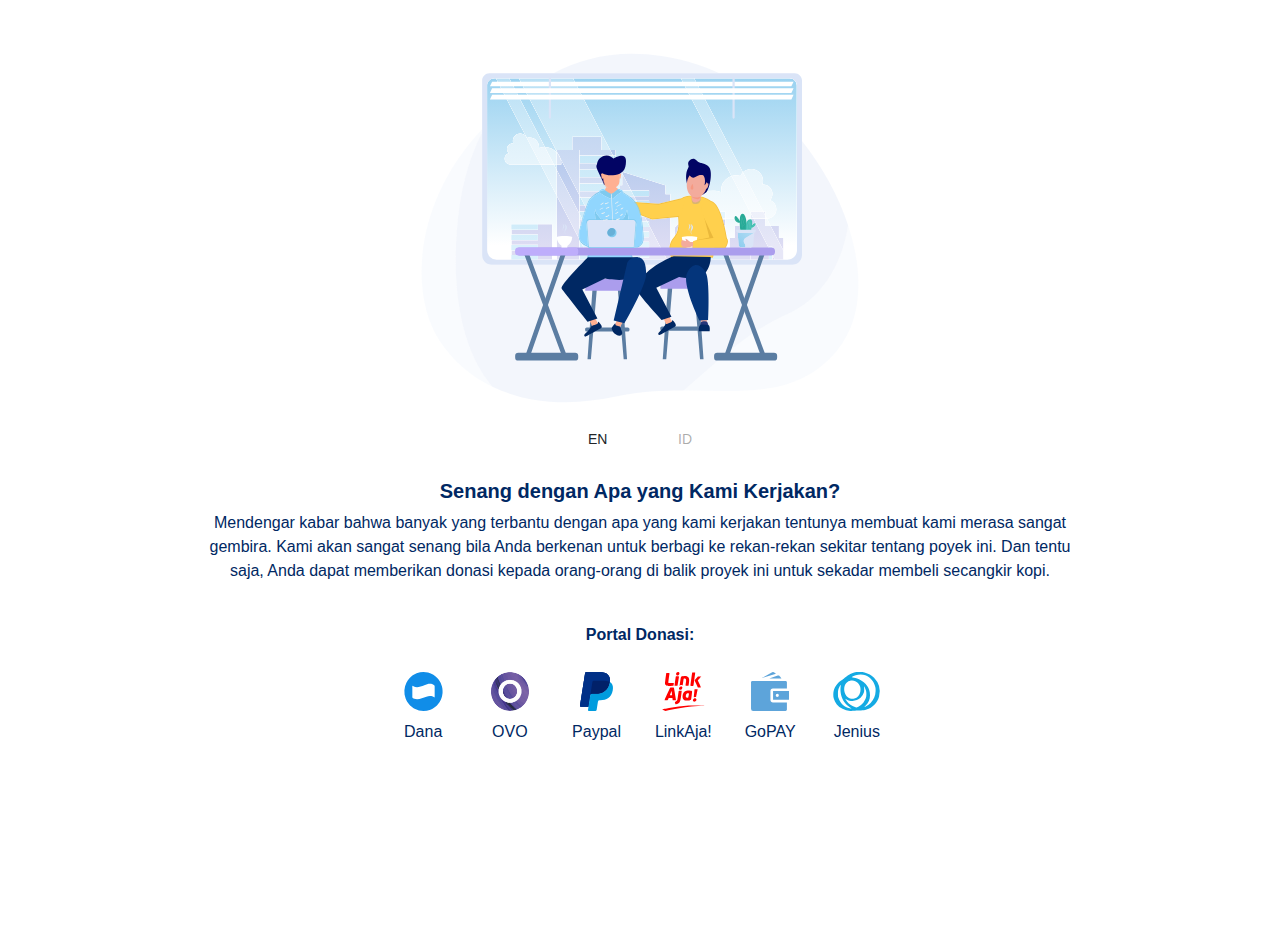
<file: index.html>
<!DOCTYPE html>
<html lang="id">

<head>
    <meta charset="utf-8">
    <meta name="viewport" content="width=device-width, initial-scale=1.0, shrink-to-fit=no">
    <title>Dev-lovers</title>
    <meta name="description" content="Portal donasi untuk memberikan donasi ke pengembang. Dibuat dengan penuh kasih oleh saya :&quot;)">
    <meta name="twitter:description" content="Portal donasi untuk memberikan donasi ke pengembang. Dibuat dengan penuh kasih oleh saya :&quot;)">
    <meta name="twitter:image" content="/assets/img/og-512.png">
    <meta name="twitter:title" content="Dev-lovers Page">
    <link rel="icon" type="image/png" sizes="16x16" href="/assets/img/og-16.png">
    <link rel="icon" type="image/png" sizes="32x32" href="/assets/img/og-32.png">
    <link rel="icon" type="image/png" sizes="180x180" href="/assets/img/og-180.png">
    <link rel="icon" type="image/png" sizes="192x192" href="/assets/img/og-192.png">
    <link rel="icon" type="image/png" sizes="512x512" href="/assets/img/og-512.png">
    <link rel="stylesheet" href="https://cdnjs.cloudflare.com/ajax/libs/twitter-bootstrap/4.3.1/css/bootstrap.min.css">
    <link rel="stylesheet" href="/assets/css/styles.min.css">
</head>

<body>
    <div class="col text-center tcolor mx-auto" style="height: 100Vh;max-width: 1200px;">
        <div class="d-flex justify-content-center mt-5"><img class="w-100" src="/assets/img/img-main.svg" alt="main-image" loading="lazy" style="max-height: 40vh;"></div>
        <div class="d-flex justify-content-center my-3" lang="id">
            <div class="btn-group btn-group-sm lang-btn" role="group"><a class="btn" role="button" aria-label="en-btn" href="/index-en.html">EN</a><a class="btn disabled text-black-50" role="button" aria-label="id-btn">ID</a></div>
        </div>
        <div class="d-flex justify-content-center">
            <h5 class="my-2"><strong>Senang dengan Apa yang Kami Kerjakan?</strong></h5>
        </div>
        <div class="text-center d-flex d-xl-flex justify-content-center justify-content-xl-center">
            <p class="text-center d-xl-flex justify-content-xl-center w-75">Mendengar kabar bahwa banyak yang terbantu dengan apa yang kami kerjakan tentunya membuat kami merasa sangat gembira. Kami akan sangat senang bila Anda berkenan untuk berbagi ke rekan-rekan sekitar tentang poyek ini. Dan tentu saja, Anda dapat
                memberikan donasi kepada orang-orang di balik proyek ini untuk sekadar membeli secangkir kopi.</p>
        </div>
        <p class="text-center justify-content-xl-center mt-4"><strong>Portal Donasi:</strong></p>
        <div class="d-md-flex d-lg-flex d-xl-flex justify-content-center justify-content-md-center justify-content-lg-center justify-content-xl-center mt-3">
            <div class="row mx-2" style="max-width: 614px;">
                <div class="col">
                    <a id="btn-dana" href="#">
                        <div><img src="/assets/img/img-dana.svg" alt="dana"></div>
                        <p class="tcolor">Dana</p>
                    </a>
                </div>
                <div class="col">
                    <a id="btn-ovo" href="#">
                        <div><img src="/assets/img/img-ovo.svg" alt="ovo"></div>
                        <p class="tcolor">OVO</p>
                    </a>
                </div>
                <div class="col">
                    <a id="btn-paypal" href="#">
                        <div><img src="/assets/img/img-paypal.svg" alt="paypal"></div>
                        <p class="tcolor">Paypal</p>
                    </a>
                </div>
                <div class="col">
                    <a id="btn-linkaja" href="#">
                        <div><img src="/assets/img/img-linkaja.svg" alt="linkaja"></div>
                        <p class="tcolor">LinkAja!</p>
                    </a>
                </div>
                <div class="col">
                    <a id="btn-gopay" href="#">
                        <div><img src="/assets/img/img-gopay.svg" alt="gopay"></div>
                        <p class="tcolor">GoPAY</p>
                    </a>
                </div>
                <div class="col">
                    <a id="btn-jenius" href="#">
                        <div><img src="/assets/img/img-jenius.svg" alt="jenius"></div>
                        <p class="tcolor">Jenius</p>
                    </a>
                </div>
            </div>
        </div>
    </div>
    <div class="modal fade" role="dialog" tabindex="-1" id="qr-dana">
        <div class="modal-dialog modal-dialog-centered" role="document">
            <div class="modal-content">
                <div class="modal-header">
                    <h4 class="modal-title" style="font-size: 1.2em;"><strong>Berdonasi Via Dana</strong></h4><button type="button" class="close" data-dismiss="modal" aria-label="Close"><span aria-hidden="true">×</span></button></div>
                <div class="modal-body">
                    <div class="d-flex d-sm-flex d-md-flex d-lg-flex d-xl-flex justify-content-center justify-content-sm-center justify-content-xl-center"><img class="w-75 h-75" src="/assets/img/qr-dana.png"></div>
                    <p class="text-center mx-auto"><strong>Ahmad Romadhon Hidayatullah</strong></p>
                </div>
                <div class="modal-footer"><button class="btn btn-light" type="button" data-dismiss="modal">Tutup</button></div>
            </div>
        </div>
    </div>
    <div class="modal fade" role="dialog" tabindex="-1" id="qr-ovo">
        <div class="modal-dialog modal-dialog-centered" role="document">
            <div class="modal-content">
                <div class="modal-header">
                    <h4 class="modal-title" style="font-size: 1.2em;"><strong>Berdonasi Via OVO</strong></h4><button type="button" class="close" data-dismiss="modal" aria-label="Close"><span aria-hidden="true">×</span></button></div>
                <div class="modal-body">
                    <div class="d-flex d-sm-flex d-md-flex d-lg-flex d-xl-flex justify-content-center justify-content-sm-center justify-content-xl-center"><img class="w-75 h-75" src="/assets/img/qr-ovo.png"></div>
                    <p class="text-center mx-auto"><strong>Rania Amina</strong></p>
                </div>
                <div class="modal-footer"><button class="btn btn-light" type="button" data-dismiss="modal">Tutup</button></div>
            </div>
        </div>
    </div>
    <div class="modal fade" role="dialog" tabindex="-1" id="qr-paypal">
        <div class="modal-dialog modal-dialog-centered" role="document">
            <div class="modal-content">
                <div class="modal-header">
                    <h4 class="modal-title" style="font-size: 1.2em;"><strong>Berdonasi&nbsp;Via Paypal</strong></h4><button type="button" class="close" data-dismiss="modal" aria-label="Close"><span aria-hidden="true">×</span></button></div>
                <div class="modal-body">
                    <div class="d-flex d-sm-flex d-md-flex d-lg-flex d-xl-flex justify-content-center justify-content-sm-center justify-content-xl-center"><img class="d-flex d-sm-flex w-75 h-75" src="/assets/img/img-paypal.svg"></div>
                    <p class="text-center mx-auto tcolor tcolor" style="font-size: 1.3em;">Kirim donasi Anda ke:<br>Akun Paypal&nbsp;<a class="tcolor" href="https://paypal.me/artemtech" aria-label="paypal-sofyan"><strong>Sofyan</strong></a>&nbsp;atau&nbsp;<a class="tcolor" href="https://paypal.me/raniaamina"
                            aria-label="paypal-rania"><strong>Rania Amina</strong></a>.</p>
                </div>
                <div class="modal-footer"><button class="btn btn-light" type="button" data-dismiss="modal">Tutup</button></div>
            </div>
        </div>
    </div>
    <div class="modal fade" role="dialog" tabindex="-1" id="qr-linkaja">
        <div class="modal-dialog modal-dialog-centered" role="document">
            <div class="modal-content">
                <div class="modal-header">
                    <h4 class="modal-title" style="font-size: 1.2em;"><strong>Berdonasi&nbsp;Via LinkAja!</strong></h4><button type="button" class="close" data-dismiss="modal" aria-label="Close"><span aria-hidden="true">×</span></button></div>
                <div class="modal-body">
                    <div class="d-flex d-sm-flex d-md-flex d-lg-flex d-xl-flex justify-content-center justify-content-sm-center justify-content-xl-center"><img class="w-75 h-75" src="/assets/img/qr-linkaja.png"></div>
                    <p class="text-center mx-auto"><strong>Ahmad Romadhon Hidayatullah</strong></p>
                </div>
                <div class="modal-footer"><button class="btn btn-light" type="button" data-dismiss="modal">Tutup</button></div>
            </div>
        </div>
    </div>
    <div class="modal fade" role="dialog" tabindex="-1" id="qr-gopay">
        <div class="modal-dialog modal-dialog-centered" role="document">
            <div class="modal-content">
                <div class="modal-header">
                    <h4 class="modal-title" style="font-size: 1.2em;"><strong>Berdonasi&nbsp;Via GoPay</strong></h4><button type="button" class="close" data-dismiss="modal" aria-label="Close"><span aria-hidden="true">×</span></button></div>
                <div class="modal-body">
                    <div class="d-flex d-sm-flex d-md-flex d-lg-flex d-xl-flex justify-content-center justify-content-xl-center"><img class="w-75 h-75" src="/assets/img/qr-gopay.png"></div>
                    <p class="text-center mx-auto"><strong>Sofyan</strong></p>
                </div>
                <div class="modal-footer"><button class="btn btn-light" type="button" data-dismiss="modal">Tutp</button></div>
            </div>
        </div>
    </div>
    <div class="modal fade" role="dialog" tabindex="-1" id="qr-jenius" src="/assets/img/img-ovo.svg" alt="ovo">
        <div class="modal-dialog modal-dialog-centered" role="document">
            <div class="modal-content">
                <div class="modal-header">
                    <h4 class="modal-title" style="font-size: 1.2em;"><strong>Berdonasi&nbsp;Via Dana</strong></h4><button type="button" class="close" data-dismiss="modal" aria-label="Close"><span aria-hidden="true">×</span></button></div>
                <div class="modal-body">
                    <div class="d-flex d-sm-flex d-md-flex d-lg-flex d-xl-flex justify-content-center justify-content-sm-center justify-content-xl-center"><img class="w-75 h-75" src="/assets/img/img-jenius.svg"></div>
                    <p class="text-center mx-auto" style="font-size: 1.3em;">Cashtag&nbsp;Jenius<strong>:</strong><br><strong>$artemtech </strong>atau<strong> $raniaamina</strong><br></p>
                </div>
                <div class="modal-footer"><button class="btn btn-light" type="button" data-dismiss="modal">Tutup</button></div>
            </div>
        </div>
    </div>
    <script src="https://cdnjs.cloudflare.com/ajax/libs/jquery/3.4.1/jquery.min.js"></script>
    <script src="https://cdnjs.cloudflare.com/ajax/libs/twitter-bootstrap/4.3.1/js/bootstrap.bundle.min.js"></script>
    <script src="/assets/js/script.min.js"></script>
</body>

</html>
</file>
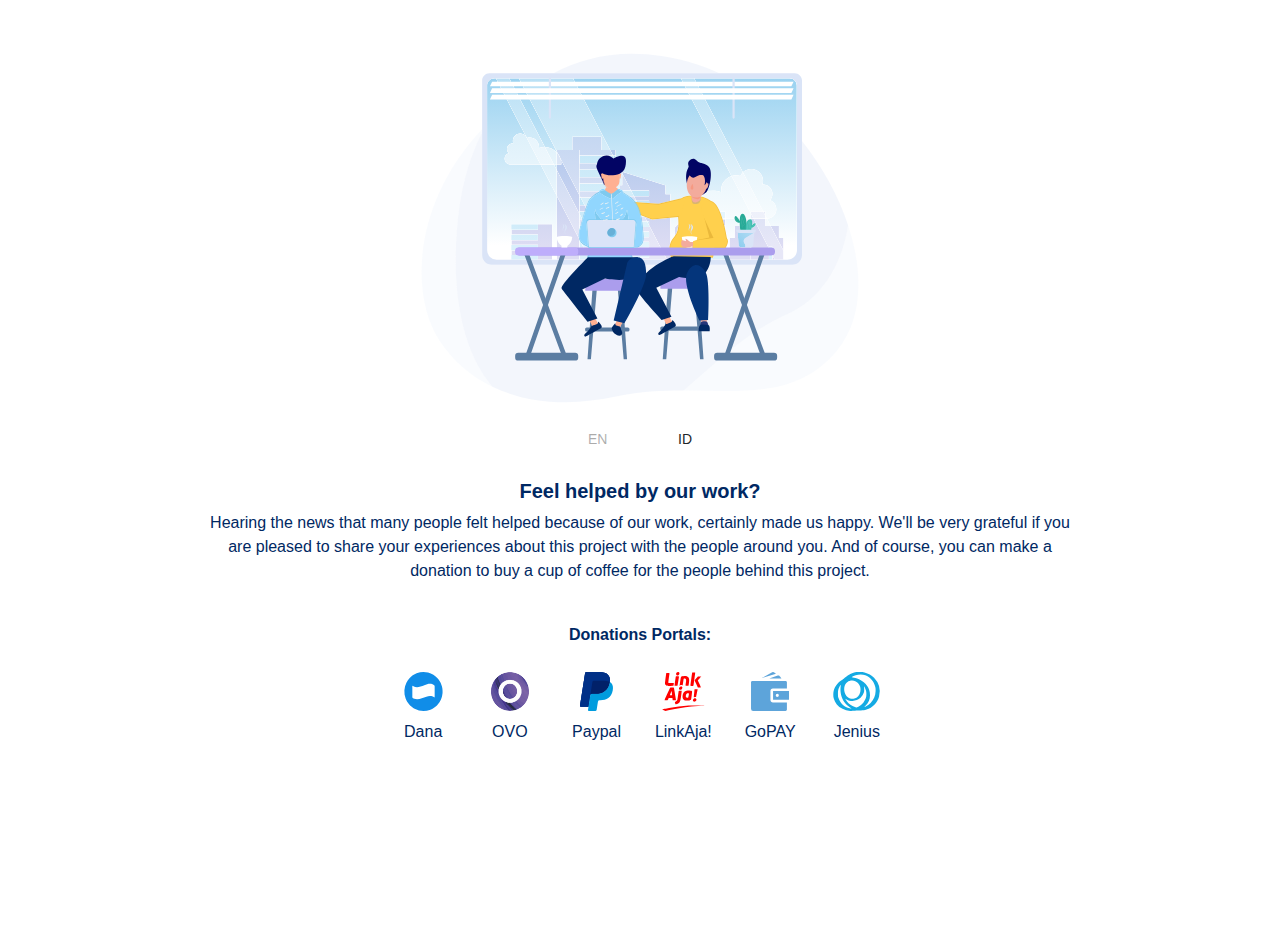
<file: index-en.html>
<!DOCTYPE html>
<html lang="en">

<head>
    <meta charset="utf-8">
    <meta name="viewport" content="width=device-width, initial-scale=1.0, shrink-to-fit=no">
    <title>Dev-lovers</title>
    <meta name="twitter:description" content="Donation portals for everyone who wanna donate something to developers. Made with love by me :&quot;)">
    <meta name="twitter:card" content="">
    <meta property="og:image" content="/assets/img/og-512.png">
    <meta name="description" content="Donation portals for everyone who wanna donate something to developers. Made with love by me :&quot;)">
    <meta name="twitter:image" content="/assets/img/og-512.png">
    <meta name="twitter:title" content="Dev-lovers">
    <link rel="icon" type="image/png" sizes="16x16" href="/assets/img/og-16.png">
    <link rel="icon" type="image/png" sizes="32x32" href="/assets/img/og-32.png">
    <link rel="icon" type="image/png" sizes="180x180" href="/assets/img/og-180.png">
    <link rel="icon" type="image/png" sizes="192x192" href="/assets/img/og-192.png">
    <link rel="icon" type="image/png" sizes="512x512" href="/assets/img/og-512.png">
    <link rel="stylesheet" href="https://cdnjs.cloudflare.com/ajax/libs/twitter-bootstrap/4.3.1/css/bootstrap.min.css">
    <link rel="stylesheet" href="/assets/css/styles.min.css">
</head>

<body>
    <div class="col text-center tcolor mx-auto" style="height: 100Vh;max-width: 1200px;">
        <div class="d-flex justify-content-center mt-5"><img class="w-100" src="/assets/img/img-main.svg" alt="main-image" loading="lazy" style="max-height: 40vh;"></div>
        <div class="d-flex justify-content-center my-3">
            <div class="btn-group btn-group-sm lang-btn" role="group"><a class="btn disabled text-black-50" role="button" aria-label="en-btn">EN</a><a class="btn" role="button" aria-label="id-btn" href="/index.html">ID</a></div>
        </div>
        <div class="d-flex justify-content-center">
            <h5 class="my-2"><strong>Feel helped by our work?</strong></h5>
        </div>
        <div class="text-center d-flex d-xl-flex justify-content-center justify-content-xl-center">
            <p class="text-center d-xl-flex justify-content-xl-center w-75">Hearing the news that many people felt helped because of our work, certainly made us happy. We'll be very grateful if you are pleased to share your experiences about this project with the people around you. And of course, you can make a donation
                to buy a cup of coffee for the people behind this project.</p>
        </div>
        <p class="text-center justify-content-xl-center mt-4"><strong>Donations Portals:</strong></p>
        <div class="d-md-flex d-lg-flex d-xl-flex justify-content-center justify-content-md-center justify-content-lg-center justify-content-xl-center mt-3">
            <div class="row mx-2" style="max-width: 614px;">
                <div class="col">
                    <a id="btn-dana" href="#">
                        <div><img src="/assets/img/img-dana.svg" alt="dana"></div>
                        <p class="tcolor">Dana</p>
                    </a>
                </div>
                <div class="col">
                    <a id="btn-ovo" href="#">
                        <div><img src="/assets/img/img-ovo.svg" alt="ovo"></div>
                        <p class="tcolor">OVO</p>
                    </a>
                </div>
                <div class="col">
                    <a id="btn-paypal" href="#">
                        <div><img src="/assets/img/img-paypal.svg" alt="paypal"></div>
                        <p class="tcolor">Paypal</p>
                    </a>
                </div>
                <div class="col">
                    <a id="btn-linkaja" href="#">
                        <div><img src="/assets/img/img-linkaja.svg" alt="linkaja"></div>
                        <p class="tcolor">LinkAja!</p>
                    </a>
                </div>
                <div class="col">
                    <a id="btn-gopay" href="#">
                        <div><img src="/assets/img/img-gopay.svg" alt="gopay"></div>
                        <p class="tcolor">GoPAY</p>
                    </a>
                </div>
                <div class="col">
                    <a id="btn-jenius" href="#">
                        <div><img src="/assets/img/img-jenius.svg" alt="jenius"></div>
                        <p class="tcolor">Jenius</p>
                    </a>
                </div>
            </div>
        </div>
    </div>
    <div class="modal fade" role="dialog" tabindex="-1" id="qr-dana">
        <div class="modal-dialog modal-dialog-centered" role="document">
            <div class="modal-content">
                <div class="modal-header">
                    <h4 class="modal-title" style="font-size: 1.2em;"><strong>Donate Via Dana</strong></h4><button type="button" class="close" data-dismiss="modal" aria-label="Close"><span aria-hidden="true">×</span></button></div>
                <div class="modal-body">
                    <div class="d-flex d-sm-flex d-xl-flex justify-content-center justify-content-xl-center"><img class="w-75 h-75" src="/assets/img/qr-dana.png"></div>
                    <p class="text-center mx-auto"><strong>Ahmad Romadhon Hidayatullah</strong></p>
                </div>
                <div class="modal-footer"><button class="btn btn-light" type="button" data-dismiss="modal">Close</button></div>
            </div>
        </div>
    </div>
    <div class="modal fade" role="dialog" tabindex="-1" id="qr-ovo">
        <div class="modal-dialog modal-dialog-centered" role="document">
            <div class="modal-content">
                <div class="modal-header">
                    <h4 class="modal-title" style="font-size: 1.2em;"><strong>Donate Via OVO</strong></h4><button type="button" class="close" data-dismiss="modal" aria-label="Close"><span aria-hidden="true">×</span></button></div>
                <div class="modal-body">
                    <div class="d-flex d-xl-flex justify-content-center justify-content-xl-center"><img class="w-75 h-75" src="/assets/img/qr-ovo.png"></div>
                    <p class="text-center mx-auto"><strong>Rania Amina</strong></p>
                </div>
                <div class="modal-footer"><button class="btn btn-light" type="button" data-dismiss="modal">Close</button></div>
            </div>
        </div>
    </div>
    <div class="modal fade" role="dialog" tabindex="-1" id="qr-paypal">
        <div class="modal-dialog modal-dialog-centered" role="document">
            <div class="modal-content">
                <div class="modal-header">
                    <h4 class="modal-title" style="font-size: 1.2em;"><strong>Donate Via Paypal</strong></h4><button type="button" class="close" data-dismiss="modal" aria-label="Close"><span aria-hidden="true">×</span></button></div>
                <div class="modal-body">
                    <div class="d-flex d-xl-flex justify-content-center justify-content-xl-center"><img class="w-75 h-75" src="/assets/img/img-paypal.svg"></div>
                    <p class="text-center mx-auto tcolor tcolor" style="font-size: 1.3em;">Send your donation to:<br>&nbsp;<a class="tcolor" href="https://paypal.me/artemtech" aria-label="paypal-sofyan"><strong>Sofyan</strong></a>&nbsp;or&nbsp;<a class="tcolor" href="https://paypal.me/raniaamina"
                            aria-label="paypal-rania"><strong>Rania Amina</strong></a>&nbsp;Paypal</p>
                </div>
                <div class="modal-footer"><button class="btn btn-light" type="button" data-dismiss="modal">Close</button></div>
            </div>
        </div>
    </div>
    <div class="modal fade" role="dialog" tabindex="-1" id="qr-linkaja">
        <div class="modal-dialog modal-dialog-centered" role="document">
            <div class="modal-content">
                <div class="modal-header">
                    <h4 class="modal-title" style="font-size: 1.2em;"><strong>Donate Via LinkAja!</strong></h4><button type="button" class="close" data-dismiss="modal" aria-label="Close"><span aria-hidden="true">×</span></button></div>
                <div class="modal-body">
                    <div class="d-flex d-xl-flex justify-content-center justify-content-xl-center"><img class="w-75 h-75" src="/assets/img/qr-linkaja.png"></div>
                    <p class="text-center mx-auto"><strong>Ahmad Romadhon Hidayatullah</strong></p>
                </div>
                <div class="modal-footer"><button class="btn btn-light" type="button" data-dismiss="modal">Close</button></div>
            </div>
        </div>
    </div>
    <div class="modal fade" role="dialog" tabindex="-1" id="qr-gopay">
        <div class="modal-dialog modal-dialog-centered" role="document">
            <div class="modal-content">
                <div class="modal-header">
                    <h4 class="modal-title" style="font-size: 1.2em;"><strong>Donate Via GoPay</strong></h4><button type="button" class="close" data-dismiss="modal" aria-label="Close"><span aria-hidden="true">×</span></button></div>
                <div class="modal-body">
                    <div class="d-flex d-xl-flex justify-content-center justify-content-xl-center"><img class="w-75 h-75" src="/assets/img/qr-gopay.png"></div>
                    <p class="text-center mx-auto"><strong>Sofyan</strong></p>
                </div>
                <div class="modal-footer"><button class="btn btn-light" type="button" data-dismiss="modal">Close</button></div>
            </div>
        </div>
    </div>
    <div class="modal fade" role="dialog" tabindex="-1" id="qr-jenius" src="/assets/img/img-ovo.svg" alt="ovo">
        <div class="modal-dialog modal-dialog-centered" role="document">
            <div class="modal-content">
                <div class="modal-header">
                    <h4 class="modal-title" style="font-size: 1.2em;"><strong>Donate Via Dana</strong></h4><button type="button" class="close" data-dismiss="modal" aria-label="Close"><span aria-hidden="true">×</span></button></div>
                <div class="modal-body">
                    <div class="d-flex d-xl-flex justify-content-center justify-content-xl-center"><img class="w-75 h-75" src="/assets/img/img-jenius.svg"></div>
                    <p class="text-center mx-auto" style="font-size: 1.3em;">Jenius Cashtag<strong>:</strong><br><strong>$artemtech </strong>or<strong> $raniaamina</strong><br></p>
                </div>
                <div class="modal-footer"><button class="btn btn-light" type="button" data-dismiss="modal">Close</button></div>
            </div>
        </div>
    </div>
    <script src="https://cdnjs.cloudflare.com/ajax/libs/jquery/3.4.1/jquery.min.js"></script>
    <script src="https://cdnjs.cloudflare.com/ajax/libs/twitter-bootstrap/4.3.1/js/bootstrap.bundle.min.js"></script>
    <script src="/assets/js/script.min.js"></script>
</body>

</html>
</file>
<file: assets/css/styles.min.css>
.lang-btn{width:15%!important}.tcolor{color:#002863}.a{color:#002863!important}
</file>
